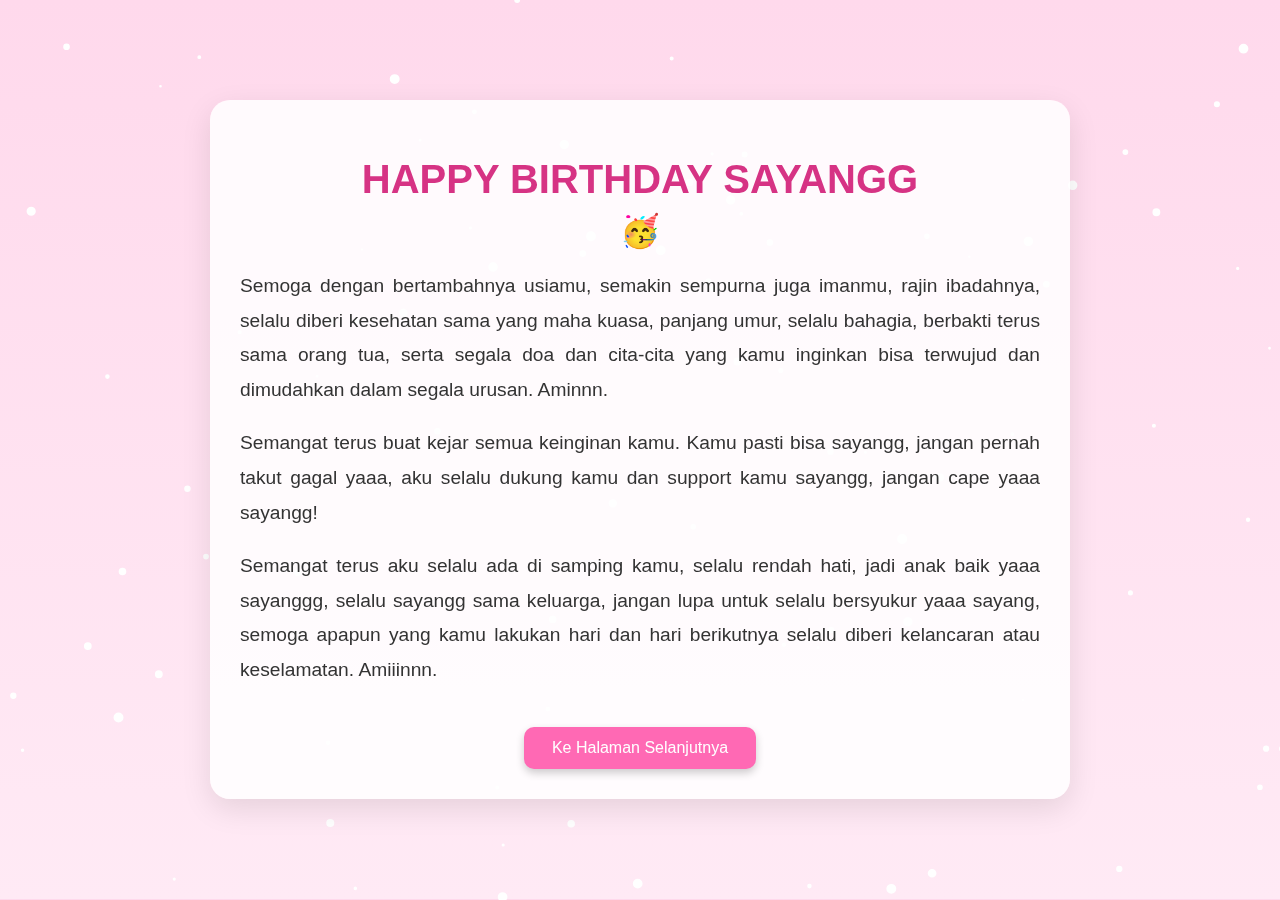
<file: index.html>
<!DOCTYPE html>
<html lang="id">
<head>
  <meta charset="UTF-8" />
  <meta name="viewport" content="width=device-width, initial-scale=1.0"/>
  <title>Happy Birthday</title>
  <link rel="stylesheet" href="style.css" />
  <style>
    body {
      margin: 0;
      font-family: 'Segoe UI', sans-serif;
      background: linear-gradient(to bottom, #ffd9ec, #ffeaf5);
      overflow-x: hidden;
    }

    #snow-canvas {
      position: fixed;
      top: 0;
      left: 0;
      width: 100%;
      height: 100%;
      pointer-events: none;
      z-index: 0;
    }

    .container {
      max-width: 800px;
      margin: 100px auto;
      background: rgba(255, 255, 255, 0.85);
      padding: 30px;
      border-radius: 20px;
      box-shadow: 0 10px 30px rgba(0, 0, 0, 0.1);
      text-align: center;
      position: relative;
      z-index: 1;
    }

    h1 {
      color: #d63384;
      font-size: 2.5em;
      margin-bottom: 10px;
    }

    .heart {
      font-size: 2em;
      animation: pulse 1.5s infinite;
    }

    @keyframes pulse {
      0% { transform: scale(1); }
      50% { transform: scale(1.2); }
      100% { transform: scale(1); }
    }

    .message {
      font-size: 1.2em;
      line-height: 1.8;
      color: #333;
      text-align: justify;
    }

    .next-button {
      margin-top: 20px;
      padding: 12px 28px;
      font-size: 16px;
      background-color: #ff69b4;
      color: white;
      border: none;
      border-radius: 10px;
      cursor: pointer;
      box-shadow: 0 4px 8px rgba(0, 0, 0, 0.2);
      transition: background-color 0.3s ease;
    }

    .next-button:hover {
      background-color: #ff85c1;
    }
  </style>
</head>
<body>
  <audio autoplay loop>
    <source src="https://docs.google.com/uc?export=download&id=15WyZhHYo0USes2EnlQ0rDHl48k4b8ew" type="audio/mpeg" />
    Your browser does not support the audio element.
  </audio>

  <canvas id="snow-canvas"></canvas>

  <div class="container">
    <h1>HAPPY BIRTHDAY SAYANGG</h1>
    <div class="heart">🥳</div>
    <div class="message">
      <p>Semoga dengan bertambahnya usiamu, semakin sempurna juga imanmu, rajin ibadahnya, selalu diberi kesehatan sama yang maha kuasa, panjang umur, selalu bahagia, berbakti terus sama orang tua, serta segala doa dan cita-cita yang kamu inginkan bisa terwujud dan dimudahkan dalam segala urusan. Aminnn.</p>
      <p>Semangat terus buat kejar semua keinginan kamu. Kamu pasti bisa sayangg, jangan pernah takut gagal yaaa, aku selalu dukung kamu dan support kamu sayangg, jangan cape yaaa sayangg!</p>
      <p>Semangat terus aku selalu ada di samping kamu, selalu rendah hati, jadi anak baik yaaa sayanggg, selalu sayangg sama keluarga, jangan lupa untuk selalu bersyukur yaaa sayang, semoga apapun yang kamu lakukan hari dan hari berikutnya selalu diberi kelancaran atau keselamatan. Amiiinnn.</p>
    </div>

    <a href="video.html">
      <button class="next-button">Ke Halaman Selanjutnya</button>
    </a>
  </div>

  <script>
    const canvas = document.getElementById("snow-canvas");
    const ctx = canvas.getContext("2d");

    let width = canvas.width = window.innerWidth;
    let height = canvas.height = window.innerHeight;

    const flakes = Array.from({ length: 100 }, () => ({
      x: Math.random() * width,
      y: Math.random() * height,
      r: Math.random() * 4 + 1,
      d: Math.random() + 1
    }));

    function drawFlakes() {
      ctx.clearRect(0, 0, width, height);
      ctx.fillStyle = "white";
      ctx.beginPath();
      for (let flake of flakes) {
        ctx.moveTo(flake.x, flake.y);
        ctx.arc(flake.x, flake.y, flake.r, 0, Math.PI * 2, true);
      }
      ctx.fill();
      moveFlakes();
    }

    function moveFlakes() {
      for (let flake of flakes) {
        flake.y += Math.pow(flake.d, 2);
        flake.x += Math.sin(flake.y * 0.01);

        if (flake.y > height) {
          flake.y = 0;
          flake.x = Math.random() * width;
        }
      }
    }

    setInterval(drawFlakes, 25);

    window.addEventListener("resize", () => {
      width = canvas.width = window.innerWidth;
      height = canvas.height = window.innerHeight;
    });
  </script>
</body>
</html>
</file>
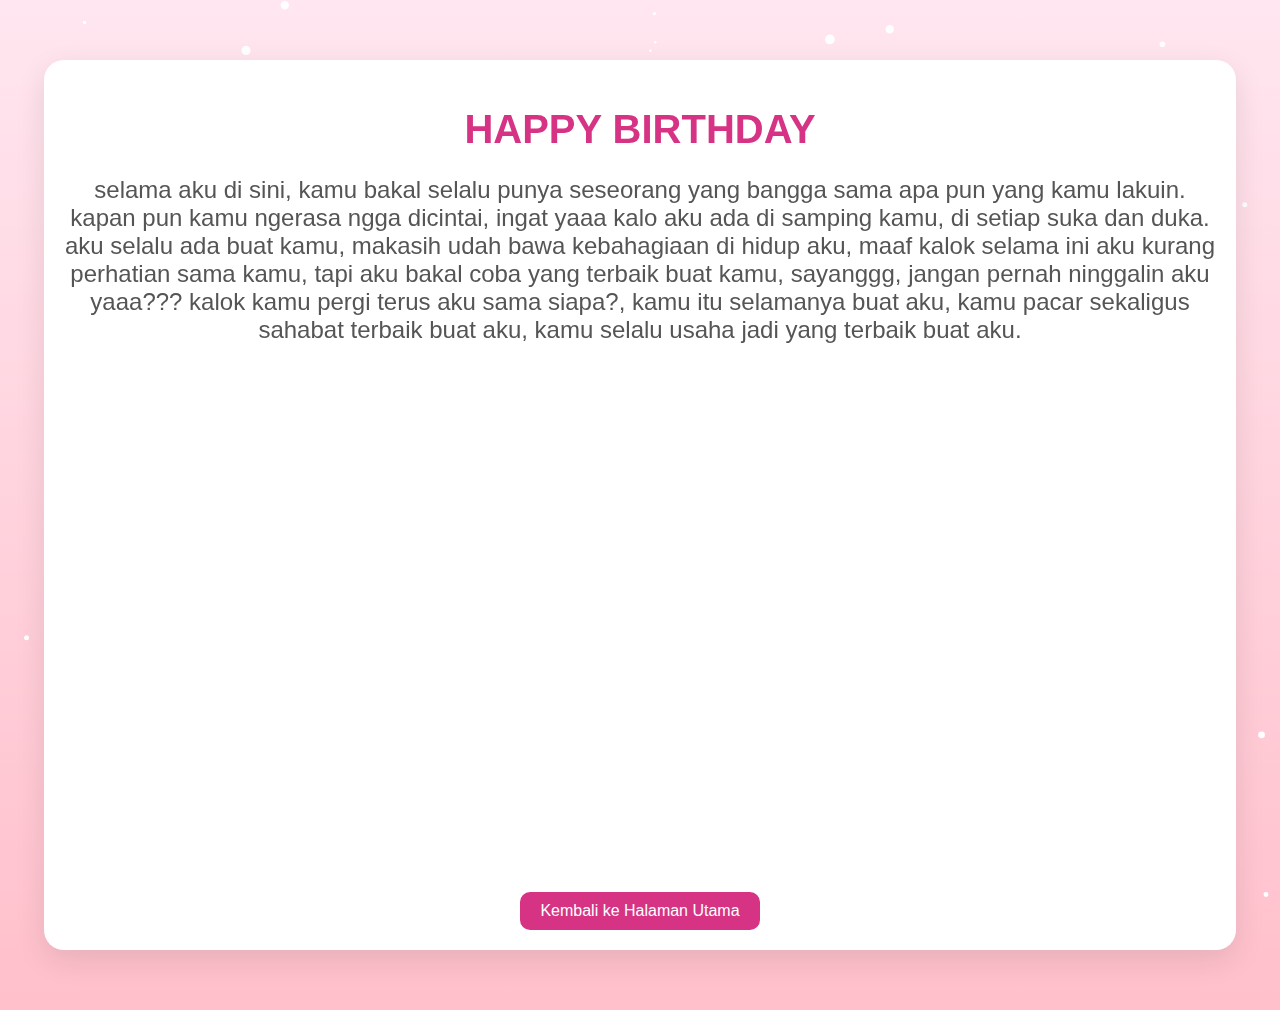
<file: video.html>
<!DOCTYPE html>
<html lang="id">
<head>
  <meta charset="UTF-8" />
  <meta name="viewport" content="width=device-width, initial-scale=1.0" />
  <title>Video Ulang Tahun</title>
  <style>
    body {
      margin: 0;
      padding: 0;
      font-family: 'Arial', sans-serif;
      background: linear-gradient(to bottom, #ffe6f0, #ffc0cb);
      overflow: hidden;
    }

    .container {
      text-align: center;
      padding: 20px;
      background-color: white;
      border-radius: 20px;
      box-shadow: 0 10px 30px rgba(0, 0, 0, 0.1);
      max-width: 90%;
      margin: 60px auto;
      position: relative;
      z-index: 1;
    }

    h1 {
      color: #d63384;
      font-size: 2.5em;
      margin-bottom: 0.5em;
    }

    p {
      font-size: 1.5em;
      color: #555;
    }

    iframe {
      width: 100%;
      height: 480px;
      border: none;
      border-radius: 15px;
      margin-top: 20px;
    }

    .back-button {
      margin-top: 20px;
      display: inline-block;
      padding: 10px 20px;
      background-color: #d63384;
      color: white;
      text-decoration: none;
      border-radius: 10px;
      font-size: 1em;
    }

    .back-button:hover {
      background-color: #ff1493;
    }

    canvas#snow-canvas {
      position: fixed;
      top: 0;
      left: 0;
      pointer-events: none;
      z-index: 0;
    }
  </style>
</head>
<body>
  <canvas id="snow-canvas"></canvas>

  <div class="container">
    <h1>HAPPY BIRTHDAY</h1>
    <p>selama aku di sini, kamu bakal selalu punya seseorang yang bangga sama apa pun yang kamu lakuin. kapan pun kamu ngerasa ngga dicintai, ingat yaaa kalo aku ada di samping kamu, di setiap suka dan duka. aku selalu ada buat kamu, makasih udah bawa kebahagiaan di hidup aku, maaf kalok selama ini aku kurang perhatian sama kamu, tapi aku bakal coba yang terbaik buat kamu, sayanggg, jangan pernah ninggalin aku yaaa??? kalok kamu pergi terus aku sama siapa?, kamu itu selamanya buat aku, kamu pacar sekaligus sahabat terbaik buat aku, kamu selalu usaha jadi yang terbaik buat aku.</p>

    <iframe 
      src="https://drive.google.com/file/d/15U48-NLav4loCzumYKHNFyN_A-aGEPFx/preview" 
      allow="autoplay">
    </iframe>

    <br />
    <a href="index.html" class="back-button">Kembali ke Halaman Utama</a>
  </div>

  <script>
    const canvas = document.getElementById("snow-canvas");
    const ctx = canvas.getContext("2d");

    let width = (canvas.width = window.innerWidth);
    let height = (canvas.height = window.innerHeight);

    const flakes = Array.from({ length: 100 }, () => ({
      x: Math.random() * width,
      y: Math.random() * height,
      r: Math.random() * 4 + 1,
      d: Math.random() + 1
    }));

    function drawFlakes() {
      ctx.clearRect(0, 0, width, height);
      ctx.fillStyle = "white";
      ctx.beginPath();
      for (let flake of flakes) {
        ctx.moveTo(flake.x, flake.y);
        ctx.arc(flake.x, flake.y, flake.r, 0, Math.PI * 2, true);
      }
      ctx.fill();
      moveFlakes();
    }

    function moveFlakes() {
      for (let flake of flakes) {
        flake.y += Math.pow(flake.d, 2);
        flake.x += Math.sin(flake.y * 0.01);

        if (flake.y > height) {
          flake.y = 0;
          flake.x = Math.random() * width;
        }
      }
    }

    setInterval(drawFlakes, 25);

    window.addEventListener("resize", () => {
      width = canvas.width = window.innerWidth;
      height = canvas.height = window.innerHeight;
    });
  </script>
</body>
</html>
</file>
<file: style.css>
body {
  margin: 0;
  font-family: 'Segoe UI', sans-serif;
  background: linear-gradient(to bottom, #ffd9ec, #ffeaf5);
  overflow-x: hidden; /* biar bisa scroll vertikal */
}

.container {
  max-width: 800px;
  margin: 100px auto;
  background: rgba(255, 255, 255, 0.85);
  padding: 30px;
  border-radius: 20px;
  box-shadow: 0 10px 30px rgba(0, 0, 0, 0.1);
  text-align: center;
}

h1 {
  color: #d63384;
  font-size: 2.5em;
  margin-bottom: 10px;
}

.heart {
  font-size: 2em;
  animation: pulse 1.5s infinite;
}

@keyframes pulse {
  0% { transform: scale(1); }
  50% { transform: scale(1.2); }
  100% { transform: scale(1); }
}

.message {
  font-size: 1.1em;
  line-height: 1.8;
  color: #333;
  text-align: justify;
}

#star-canvas {
  position: fixed;
  top: 0;
  left: 0;
  z-index: -1;
}
</file>
